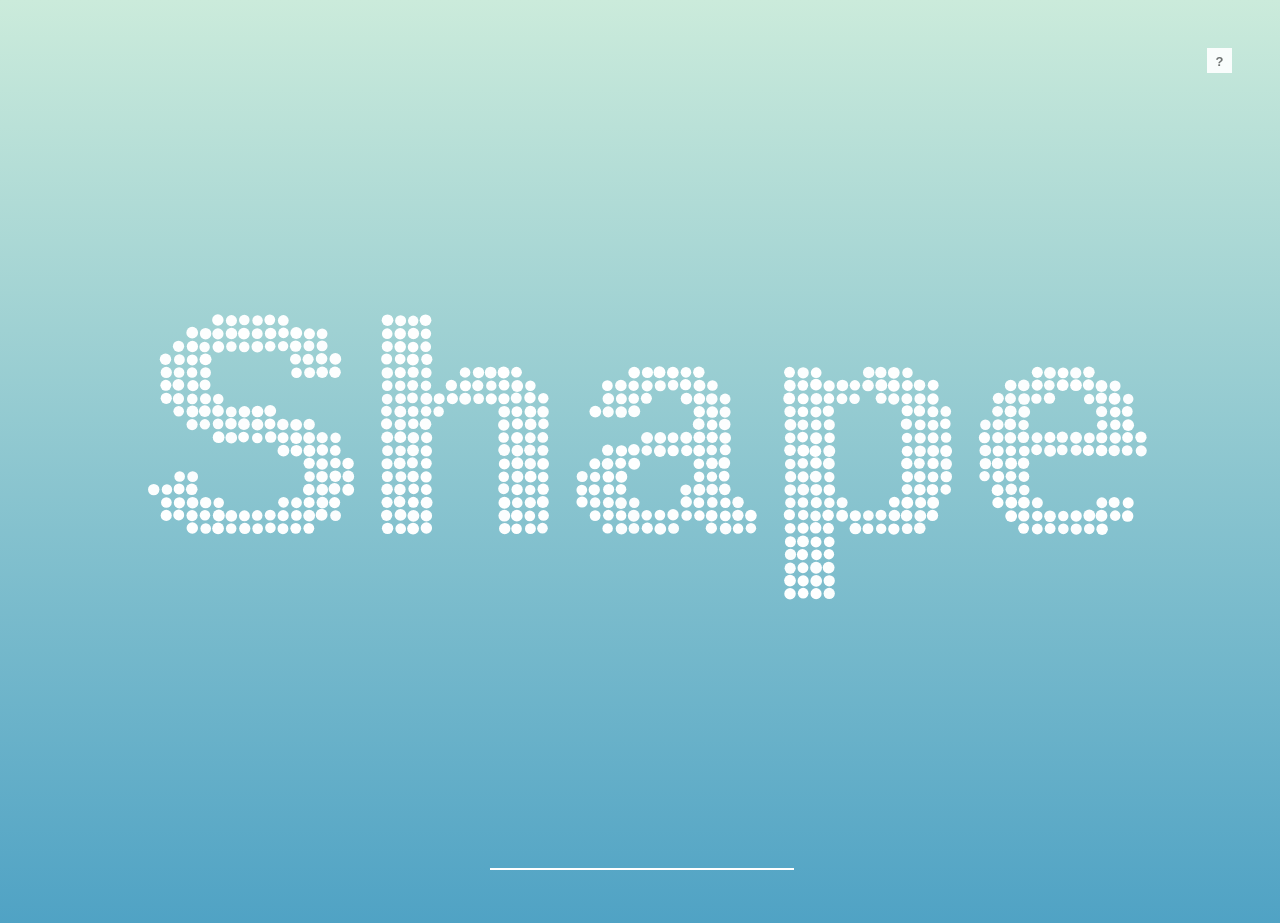
<file: index.html>
<!DOCTYPE html>
<!--~~~~~~~~~~~~~~~~~~~~~~~~~~~~~~~~~~~~~~~~~~~~~~~~~~~~~~~~~~~~~~~~~~~~~~~~~~~~~~~~~~~~~~~~~~~~-->
<!--~~~~~~~~~~~~~ index.html of bbauska/shape-shifter for shape-shifter.bauska.org ~~~~~~~~~~~~~-->
<html lang="en">
  <head>
    <meta charset="utf-8">
    <!-- meta author, title, desc, keywords, viewport, robots.txt for SEO, manifest, ms validate & icon, canonical url -->
    <meta name="author" content="Brian Bauska">
    <meta name="title" content="Shape Shifter">
    <meta name="description" content="Shape shifter is a 'canvas' example of type and display to your screen." />
    <meta name="keywords" content="website,web,site,zombie,Politics,culture,casino,capitalism,capitalize,
      political,disposability,death,America,culture,power,society,greed,avarice,excess,gluttony,selfishness,
      MIC,Military,Industrial,Complex,corruption,Dulles,Bush,Reagan,justice,youth,democracy,psychology,
      ideology,governance,spectacle,casinocapitalism,zombie,steak,Steak,YouTube,Sonic,sonic,SONIC,Silus,
      Gaming,World,LuccasNeto,T-Series,SETIndia,Cocomelon,MrBeast,Beast,CE1,C-E-1,Beast,SilusGamingWorld,
      SilusSpider,NickAR,Nick,NY,NYNick,NewYorkNick,URCristiano,UR,Cristiano,KidsDimaShow,VladandNiki,
      LuisitoComunica,BrightSide,ZeeTV,DudePerfect,TipsOfficial,FNAF,FiveNightsatFreddies,TheMusicCompany,
      PewDiePie, 5minutecrafts,A4,Sambucha,Sam&Colby,Sam&ColbyReacts,JuiceWorld,RayWilliamJohnson,FGTV,
      KaicenatLive,IShowSpeed,Jelly,DanTDM,KSI,LoganPaul,JackSucksAtLife,PackGOD,JakePaul,Jake,PaulJakePaul,
      SamGaming01,Veshreny,WWE,WorldWrestlingEntertainment,Smosh,DadsSpeed,TopperGuild,InternetAnarchist,
      GuavaJuice,FortniteYoutubers,Sypherpk,LiveSPEEDY,AdenRoss,Preston,JohnnieJuilbert,YouTubeMovies,Sypherpk,
      AnnoyingOrange,JackSepticeye,JackFilms,BBNo$,Unspeakable,MarkRober,TheFilmTheorist,TheGameTheorist,
      Minecraft,TheBoys,JTMusic,DAFUQBoom!?,AIMIN,Robby,BrentTV,EYStream,Fortnite,Ninja,SunnyV2,N30N,Dream,
      SamFrank,Technoblade,RyanTrhan,Stellar,DJCook,AnthonyMadia,AnthonyIlla,SmoshGaming,SmoshPit,SmoshCast,
      Fred,cellardoor,BriansBlog,CellarDoor,AJWorld,Packzilla,LearnJSwithBrian,#SilusGamingWorld,Silus,Gaming,
      World,#LearnJSwithBrian,Learn,JavaScript,with,Brian,#Silus,#Gaming,#World,minecraft,#minecraft,shape,shifter">
    <meta name="viewport" content="width=device-width, initial-scale=1.0, user-scalable=yes">
    <meta name="robots" content="index, follow">
    <link rel="manifest" href="manifest.json">
    <meta http-equiv="X-UA-Compatible" content="IE=edge,chrome=1">
    <link rel="icon" type="image/x-icon" href="/images/favicon.ico">
    <link rel="canonical" href="https://shape-shifter.bauska.org">
  
    <!-- favicon images for apple, android and microsoft, tile color/image, theme color -->
    <link rel="shortcut icon" type="image/jpg" href="/images/favicon.ico">
    <link rel="apple-touch-icon" sizes="57x57" href="/images/apple-icon-57x57.png">
    <link rel="apple-touch-icon" sizes="60x60" href="/images/apple-icon-60x60.png">
    <link rel="apple-touch-icon" sizes="72x72" href="/images/apple-icon-72x72.png">
    <link rel="apple-touch-icon" sizes="76x76" href="/images/apple-icon-76x76.png">
    <link rel="apple-touch-icon" sizes="114x114" href="/images/apple-icon-114x114.png">
    <link rel="apple-touch-icon" sizes="120x120" href="/images/apple-icon-120x120.png">
    <link rel="apple-touch-icon" sizes="144x144" href="/images/apple-icon-144x144.png">
    <link rel="apple-touch-icon" sizes="152x152" href="/images/apple-icon-152x152.png">
    <link rel="apple-touch-icon" sizes="180x180" href="/images/apple-icon-180x180.png">
    <link rel="icon" type="image/png" sizes="192x192"  href="/images/android-icon-192x192.png">
    <link rel="icon" type="image/png" sizes="32x32" href="/images/favicon-32x32.png">
    <link rel="icon" type="image/png" sizes="96x96" href="/images/favicon-96x96.png">
    <link rel="icon" type="image/png" sizes="16x16" href="/images/favicon-16x16.png">
    <meta name="apple-mobile-web-app-title" content="UFO Scroll Timeline">
    <meta name="msapplication-TileColor" content="#ffffff">
    <meta name="msapplication-TileImage" content="/images/ms-icon-144x144.png">
    <meta name="theme-color" content="#ffffff">

    <title>Shape Shifter</title>
    <link rel="stylesheet" href="./css/style.css">
  </head>
  <body>
    <canvas class="canvas"></canvas>
    <div class="help">?</div> 
    <div class="ui">
      <input class="ui-input" type="text" />
      <span class="ui-return">↵</span>
    </div>
    <div class="overlay">
      <span class="twitter-share">
        <a href="https://twitter.com/share" class="twitter-share-button" data-dnt="true" data-count="none">Tweet</a>
        <script>!function(d,s,id){var js,fjs=d.getElementsByTagName(s)[0];if(!d.getElementById(id)){js=d.createElement(s);js.id=id;js.src="https://platform.twitter.com/widgets.js";fjs.parentNode.insertBefore(js,fjs);}}(document,"script","twitter-wjs");</script>
      </span>
      <div class="tabs">
        <div class="tabs-labels"><span class="tabs-label">Commands</span><span class="tabs-label">Info</span><span class="tabs-label">Share</span></div>
        <div class="tabs-panels">
          <ul class="tabs-panel commands">
            <li class="commands-item">
              <span class="commands-item-title">Text</span><span class="commands-item-info" data-demo="Hello :)">Type anything</span><span class="commands-item-action">Demo</span>
            </li>
            <li class="commands-item">
              <span class="commands-item-title">Countdown</span>
              <span class="commands-item-info" data-demo="#countdown 10">#countdown
              <span class="commands-item-mode">number</span></span>
              <span class="commands-item-action">Demo</span></li>
            <li class="commands-item"><span class="commands-item-title">Icon</span>
              <span class="commands-item-info" data-demo="#icon thumbs-up">#icon
              <span class="commands-item-mode">name</span>&nbsp;(using <a href="//fortawesome.github.io/Font-Awesome/#icons-new" target="_blank">Font Awesome</a>)</span>
              <span class="commands-item-action">Demo</span>
            </li>
            <li class="commands-item"><span class="commands-item-title">Time</span>
              <span class="commands-item-info" data-demo="#time">#time</span>
              <span class="commands-item-action">Demo</span>
            </li>
            <li class="commands-item"><span class="commands-item-title">Rectangle</span>
              <span class="commands-item-info" data-demo="#rectangle 30x15">#rectangle
              <span class="commands-item-mode">width x height</span></span>
              <span class="commands-item-action">Demo</span>
            </li>
            <li class="commands-item"><span class="commands-item-title">Circle</span>
              <span class="commands-item-info" data-demo="#circle 25">#circle
              <span class="commands-item-mode">diameter</span></span>
              <span class="commands-item-action">Demo</span>
            </li>
            <li class="commands-item commands-item--gap">
              <span class="commands-item-title">Animate</span>
              <span class="commands-item-info" data-demo="The time is|#time|#countdown 3|#icon thumbs-up">
              <span class="commands-item-mode">command1</span>&nbsp;|<span class="commands-item-mode">command2</span></span>
              <span class="commands-item-action">Demo</span>
            </li>
          </ul>
          <div class="tabs-panel ui-details">
            <div class="ui-details-content">
              <h1>Shape Shifter</h1>
              <p>
<!--                An experiment by <a href="//www.kennethcachia.com" target="_blank">Kenneth Cachia<a/>.<br/> -->
                An experiment by <a href="//www.brianbauska.org" target="_blank">Brian Bauska<a/>.<br/>
                <a href="//fortawesome.github.io/Font-Awesome/#icons-new" target="_blank">Font Awesome</a> is being used to render all #icons.
              </p>
            </div>
          </div>
          <div class="tabs-panel ui-share">
            <div class="ui-share-content">
              <h1>Sharing</h1>
              <p>Simply add <em>?a=</em> to the current URL to share any static or animated text. Examples:</p>
              <p>
<!-- <a href="?a=Hello">www.kennethcachia.com/shape-shifter?a=Hello</a><br/> 
  <a href="?a=Hello|#countdown 3">www.kennethcachia.com/shape-shifter?a=Hello|#countdown 3</a>
-->

                <a href="?a=Hello">www.brianbauska.org/shape-shifter?a=Hello</a><br/>
                <a href="?a=Hello|#countdown 3">www.brianbauska.org/shape-shifter?a=Hello|#countdown 3</a>
              </p>
            </div>
          </div>
        </div>
      </div>
    </div>

<!--    <script src="./js/shape-shifter.js"></script>  -->
    <script src="./js/script.js"></script>

    <script type="text/javascript">
      var _gaq = _gaq || [];
      _gaq.push(['_setAccount', 'UA-18542897-1']);
      _gaq.push(['_trackPageview']);
    
      (function() {
        var ga = document.createElement('script'); ga.type = 'text/javascript'; ga.async = true;
        ga.src = ('https:' == document.location.protocol ? 'https://ssl' : 'http://www') + '.google-analytics.com/ga.js';
        var s = document.getElementsByTagName('script')[0]; s.parentNode.insertBefore(ga, s);
      })();
    </script>
  </body>
</html>
</file>
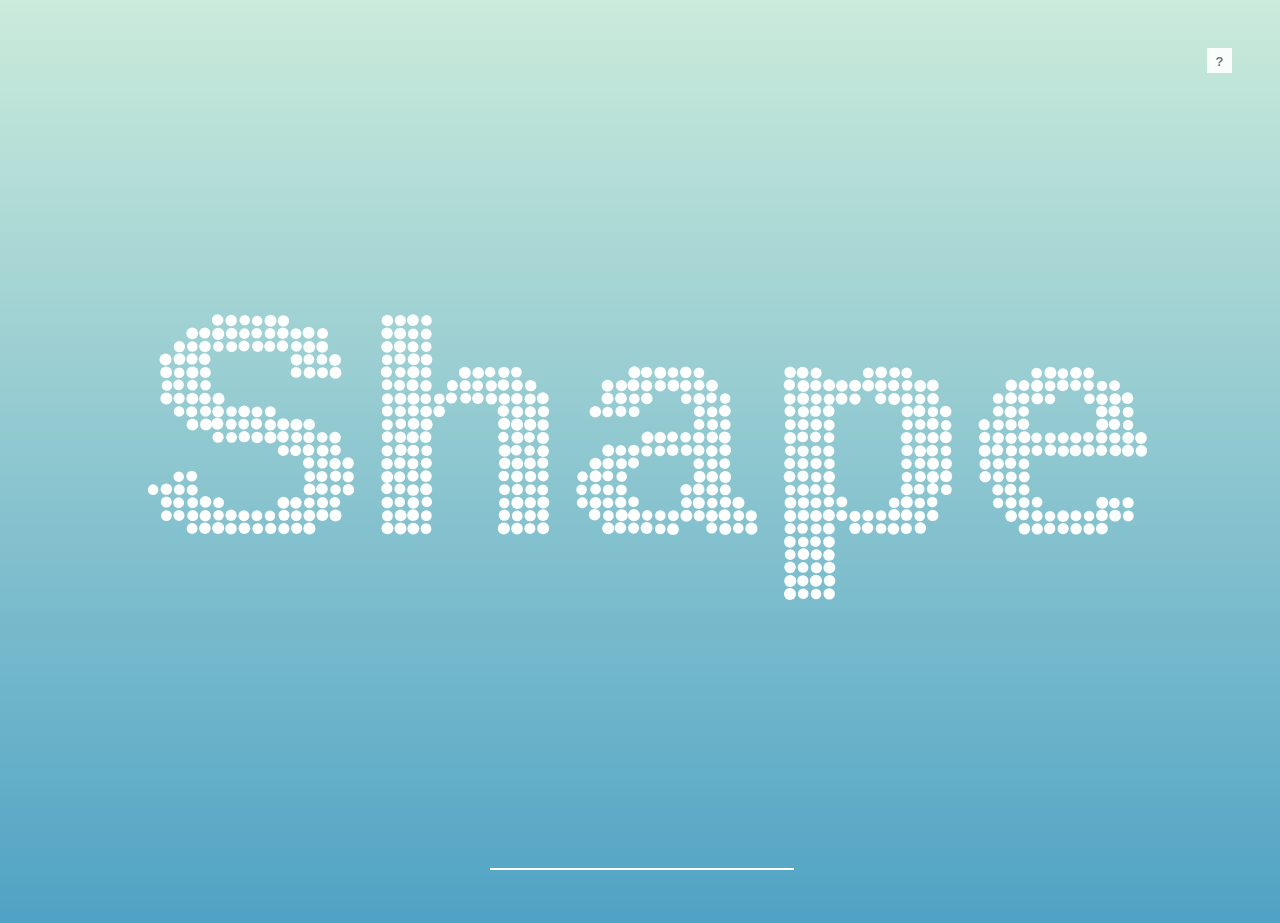
<file: b4-index.html>
<!DOCTYPE html>
<html lang="en" >
<head>
  <meta charset="utf-8">
  <title>Shape Shifter</title>
  <link rel="stylesheet" href="https://public.codepenassets.com/css/normalize-5.0.0.min.css">
<link rel="stylesheet" href="./css/style.css">

</head>
<body>
<canvas class="canvas"></canvas>

<div class="help">?</div> 

<div class="ui">
  <input class="ui-input" type="text" />
  <span class="ui-return">↵</span>
</div>

<div class="overlay">
  <div class="tabs">
    <div class="tabs-labels"><span class="tabs-label">Commands</span><span class="tabs-label">Info</span><span class="tabs-label">Share</span></div>

    <div class="tabs-panels">
      <ul class="tabs-panel commands">
        <li class="commands-item"><span class="commands-item-title">Text</span><span class="commands-item-info" data-demo="Hello :)">Type anything</span><span class="commands-item-action">Demo</span></li>
        <li class="commands-item"><span class="commands-item-title">Countdown</span><span class="commands-item-info" data-demo="#countdown 10">#countdown<span class="commands-item-mode">number</span></span><span class="commands-item-action">Demo</span></li>
        <li class="commands-item"><span class="commands-item-title">Time</span><span class="commands-item-info" data-demo="#time">#time</span><span class="commands-item-action">Demo</span></li>
        <li class="commands-item"><span class="commands-item-title">Rectangle</span><span class="commands-item-info" data-demo="#rectangle 30x15">#rectangle<span class="commands-item-mode">width x height</span></span><span class="commands-item-action">Demo</span></li>
        <li class="commands-item"><span class="commands-item-title">Circle</span><span class="commands-item-info" data-demo="#circle 25">#circle<span class="commands-item-mode">diameter</span></span><span class="commands-item-action">Demo</span></li>

        <li class="commands-item commands-item--gap"><span class="commands-item-title">Animate</span><span class="commands-item-info" data-demo="The time is|#time|#countdown 3|#icon thumbs-up"><span class="commands-item-mode">command1</span>&nbsp;|<span class="commands-item-mode">command2</span></span><span class="commands-item-action">Demo</span></li>
      </ul>

      <div class="tabs-panel ui-details">
        <div class="ui-details-content">
          <h1>Shape Shifter</h1>
          <p>
            An experiment by <a href="//www.kennethcachia.com" target="_blank">Kenneth Cachia<a/>.<br/>
            <a href="//fortawesome.github.io/Font-Awesome/#icons-new" target="_blank">Font Awesome</a> is being used to render all #icons.
          </p>

          <br/><p>Visit <a href="http://www.kennethcachia.com/shape-shifter/?a=#icon thumbs-up" target="_blank">Shape Shifter</a> to use icons.</p>
        </div>
      </div>

      <div class="tabs-panel ui-share">
        <div class="ui-share-content">
          <h1>Sharing</h1>
          <p>Simply add <em>?a=</em> to the current URL to share any static or animated text. Examples:</p>
          <p>
            <a href="http://www.kennethcachia.com/shape-shifter?a=Hello" target="_blank">www.kennethcachia.com/shape-shifter?a=Hello</a><br/>
            <a href="http://www.kennethcachia.com/shape-shifter?a=Hello|#countdown 3" target="_blank">www.kennethcachia.com/shape-shifter?a=Hello|#countdown 3</a>
          </p>
        </div>
      </div>
    </div>
  </div>
</div>
  <script  src="./js/script.js"></script>

</body>
</html>
</file>
<file: css/style.css>
/* ./css/style.css of/for shape-shifter.bauska.org */
body {
  font-family: "Avenir", "Helvetica Neue", Helvetica, Arial, sans-serif;
  background: #79a8ae;  /* Mostly desaturated dark cyan */
  color: #666;  /* Very dark gray */
  font-size: 16px;
  line-height: 1.5em;
}

h1 {
  color: #111;  /* Very dark gray (mostly black) */
  margin: 0 0 12px 0;
  font-size: 24px;
  line-height: 1.5em;
}

p {
  margin: 0 0 10x 0;
}

a {
  color: #888;  /* Dark gray *?
  text-decoration: none;
  border-bottom: 1px solid #ccc;  /* Light gray */
}

a:hover {
  border-bottom-color: #888;  /* Dark gray */
}

body,
.overlay {
  -webkit-perspective: 1000;
  -webkit-perspective-origin-y: 25%;
}
/* 
  e2b986=Very soft orange, 241c35=Very dark desaturated violet, 
  c97369=Slightly desaturated red, 241c35=Very dark desaturated violet,  
  fac4c4=Very soft red, 606386=Mostly desaturated dark blue, 
  519ab0=Dark moderate cyan, 414A6D=Very dark desaturated blue, 
*/
.body--ready {
  /* Ideas
  background: -webkit-linear-gradient(top, #e2b986 -10%, #241c35 140%);
  background: -webkit-linear-gradient(top, #c97369 -40%, #241c35 130%);
  background: -webkit-linear-gradient(top, #fac4c4 -10%, #606386 140%);
  background: -webkit-linear-gradient(top, #519ab0 0%, #414A6D 110%);
  background: -webkit-linear-gradient(top, rgb(129, 0, 170) 0%, rgb(43, 4, 114) 110%);
  background: -webkit-linear-gradient(top, rgb(163, 235, 189) 0%, rgb(16, 93, 145) 110%);
  background: -webkit-linear-gradient(top, rgb(165, 103, 189) 0%, rgb(75, 233, 214) 120%);
  */

  background: -webkit-linear-gradient(top, rgb(203, 235, 219) 0%, rgb(55, 148, 192) 120%);
  background: -moz-linear-gradient(top, rgb(203, 235, 219) 0%, rgb(55, 148, 192) 120%);
  background: -o-linear-gradient(top, rgb(203, 235, 219) 0%, rgb(55, 148, 192) 120%);
  background: -ms-linear-gradient(top, rgb(203, 235, 219) 0%, rgb(55, 148, 192) 120%);
  background: linear-gradient(top, rgb(203, 235, 219) 0%, rgb(55, 148, 192) 120%);
}

.body--ready .overlay {
  -webkit-transition: -webkit-transform 0.7s cubic-bezier(0.694, 0.0482, 0.335, 1),
                      opacity 0.7s cubic-bezier(0.694, 0.0482, 0.335, 1);
  -moz-transition: -moz-transform 0.7s cubic-bezier(0.694, 0.0482, 0.335, 1),
                      opacity 0.7s cubic-bezier(0.694, 0.0482, 0.335, 1);
  -ms-transition: -ms-transform 0.7s cubic-bezier(0.694, 0.0482, 0.335, 1),
                      opacity 0.7s cubic-bezier(0.694, 0.0482, 0.335, 1);
  -o-transition: -o-transform 0.7s cubic-bezier(0.694, 0.0482, 0.335, 1),
                      opacity 0.7s cubic-bezier(0.694, 0.0482, 0.335, 1);
  transition: transform 0.7s cubic-bezier(0.694, 0.0482, 0.335, 1),
                      opacity 0.7s cubic-bezier(0.694, 0.0482, 0.335, 1);
}

.ui {
  position: absolute;
  left: 50%;
  bottom: 5%;
  width: 300px;
  margin-left: -150px;
}

.ui-input {
  width: 100%;
  height: 50px;
  background: none;
  font-size: 24px;
  font-weight: bold;
  color: #fff;
  text-align: center;
  border: none;
  border-bottom: 2px solid #fff;
}

.ui-input:focus {
  outline: none;
  border: none;
  border-bottom: 2px solid #fff;
}

.ui-return {
  display: none;
  position: absolute;
  top: 20px;
  right: 0;
  padding: 3px 2px 0 2px;
  font-size: 10px;
  line-height: 10px;
  color: #fff;  /* White */
  border: 1px solid #fff;
}

.ui--enter .ui-return {
  display: block;
}

.ui--wide {
  width: 76%;
  margin-left: 12%;
  left: 0;
}

.ui--wide .ui-return {
  right: -20px;
}

.help {
  position: absolute;
  top: 40px;
  right: 40px;
  width: 25px;
  height: 25px;
  text-align: center;
  font-size: 13px;
  line-height: 27px;
  font-weight: bold;
  cursor: pointer;
  background: #fff;  /* White *?
  color: #79a8ae;  /* Mostly desaturated dark cyan */
  opacity: .9;

  -webkit-transition: opacity 0.1s cubic-bezier(0.694, 0.0482, 0.335, 1);
  -moz-transition: opacity 0.1s cubic-bezier(0.694, 0.0482, 0.335, 1);
  -ms-transition: opacity 0.1s cubic-bezier(0.694, 0.0482, 0.335, 1);
  -o-transition: opacity 0.1s cubic-bezier(0.694, 0.0482, 0.335, 1);
  transition: opacity 0.1s cubic-bezier(0.694, 0.0482, 0.335, 1);
}

.help:hover {
  opacity: 1;
}

.overlay {
  position: absolute;
  top: 50%;
  left: 50%;
  width: 550px;
  height: 490px;
  margin: -260px 0 0 -275px;
  opacity: 0;

  -webkit-transform: rotateY(90deg);
  -moz-transform: rotateY(90deg);
  -ms-transform: rotateY(90deg);
  -o-transform: rotateY(90deg);
  transform: rotateY(90deg);
}

.overlay--visible {
  opacity: 1;

  -webkit-transform: rotateY(0);
  -moz-transform: rotateY(0);
  -ms-transform: rotateY(0);
  -o-transform: rotateY(0);
  transform: rotateY(0);
}

.ui-share,
.ui-details {
  opacity: .9;
  background: #fff;  /* White */
  z-index: 2;
}

.ui-details-content,
.ui-share-content {
  padding: 100px 50px;
}

.commands {
  margin: 0;
  padding: 0;
  list-style: none;
  cursor: pointer;
}

.commands-item {
  font-size: 12px;
  line-height: 22px;
  font-weight: bold;
  text-transform: uppercase;
  letter-spacing: 1px;
  padding: 20px;
  background: #fff;  /* White */
  margin-top: 1px;
  color: #333;  /* Very dark gray */
  opacity: .9;

  -webkit-transition: -webkit-transform 0.7s cubic-bezier(0.694, 0.0482, 0.335, 1),
                      opacity 0.1s cubic-bezier(0.694, 0.0482, 0.335, 1);
  -moz-transition: -moz-transform 0.1s cubic-bezier(0.694, 0.0482, 0.335, 1),
                      opacity 0.1s cubic-bezier(0.694, 0.0482, 0.335, 1);
  -ms-transition: -ms-transform 0.1s cubic-bezier(0.694, 0.0482, 0.335, 1),
                      opacity 0.1s cubic-bezier(0.694, 0.0482, 0.335, 1);
  -o-transition: -o-transform 0.1s cubic-bezier(0.694, 0.0482, 0.335, 1),
                      opacity 0.1s cubic-bezier(0.694, 0.0482, 0.335, 1);
  transition: transform 0.1s cubic-bezier(0.694, 0.0482, 0.335, 1),
                      opacity 0.1s cubic-bezier(0.694, 0.0482, 0.335, 1);
}

.commands-item--gap {
  margin-top: 9px;
}

.commands-item:hover {
  opacity: 1;
}

.commands-item:hover .commands-item-action {
  background: #333;  /* Very dark gray */
}

.commands-item a {
  display: inline-block;
}

.commands-item-mode {
  display: inline-block;
  margin-left: 3px;
  font-style: italic;
  color: #ccc;  /* Light gray */
}

.commands-item-title {
  display: inline-block;
  width: 150px;
}

.commands-item-info {
  display: inline-block;
  width: 300px;
  font-size: 14px;
  text-transform: none;
  letter-spacing: 0;
  font-weight: normal;
  color: #aaa;  /* Gray */
}

.commands-item-action {
  display: inline-block;
  float: right;
  margin-top: 3px;
  text-transform: uppercase;
  font-size: 10px;
  line-height: 10px;
  color: #fff;
  background: #90c9d1;  /* Slightly desaturated cyan */
  padding: 5px 10px 4px 10px;
  border-radius: 3px;
}

.commands-item:first-child {
  margin-top: 0;
}

.twitter-share {
  position: absolute;
  top: 4px;
  right: 20px;
}


.tabs-labels {
  margin-bottom: 9px;
}

.tabs-label {
  display: inline-block;
  background: #fff;
  padding: 10px 20px;
  font-size: 12px;
  line-height: 22px;
  font-weight: bold;
  text-transform: uppercase;
  letter-spacing: 1px;
  color: #333;
  opacity: .5;
  cursor: pointer;
  margin-right: 2px;

  -webkit-transition: opacity 0.1s cubic-bezier(0.694, 0.0482, 0.335, 1);
  -moz-transition: opacity 0.1s cubic-bezier(0.694, 0.0482, 0.335, 1);
  -ms-transition: opacity 0.1s cubic-bezier(0.694, 0.0482, 0.335, 1);
  -o-transition: opacity 0.1s cubic-bezier(0.694, 0.0482, 0.335, 1);
  transition: opacity 0.1s cubic-bezier(0.694, 0.0482, 0.335, 1);
}

.tabs-label:hover {
  opacity: .9;
}

.tabs-label--active {
  opacity: .9;
}

.tabs-panel {
  display: none;
}

.tabs-panel--active {
  display: block;
}

.tab-panel {
  position: absolute;
  top: 0;
  left: 0;
  width: 100%;
}

.touch .ui-input {
  display: none;
}
</file>
